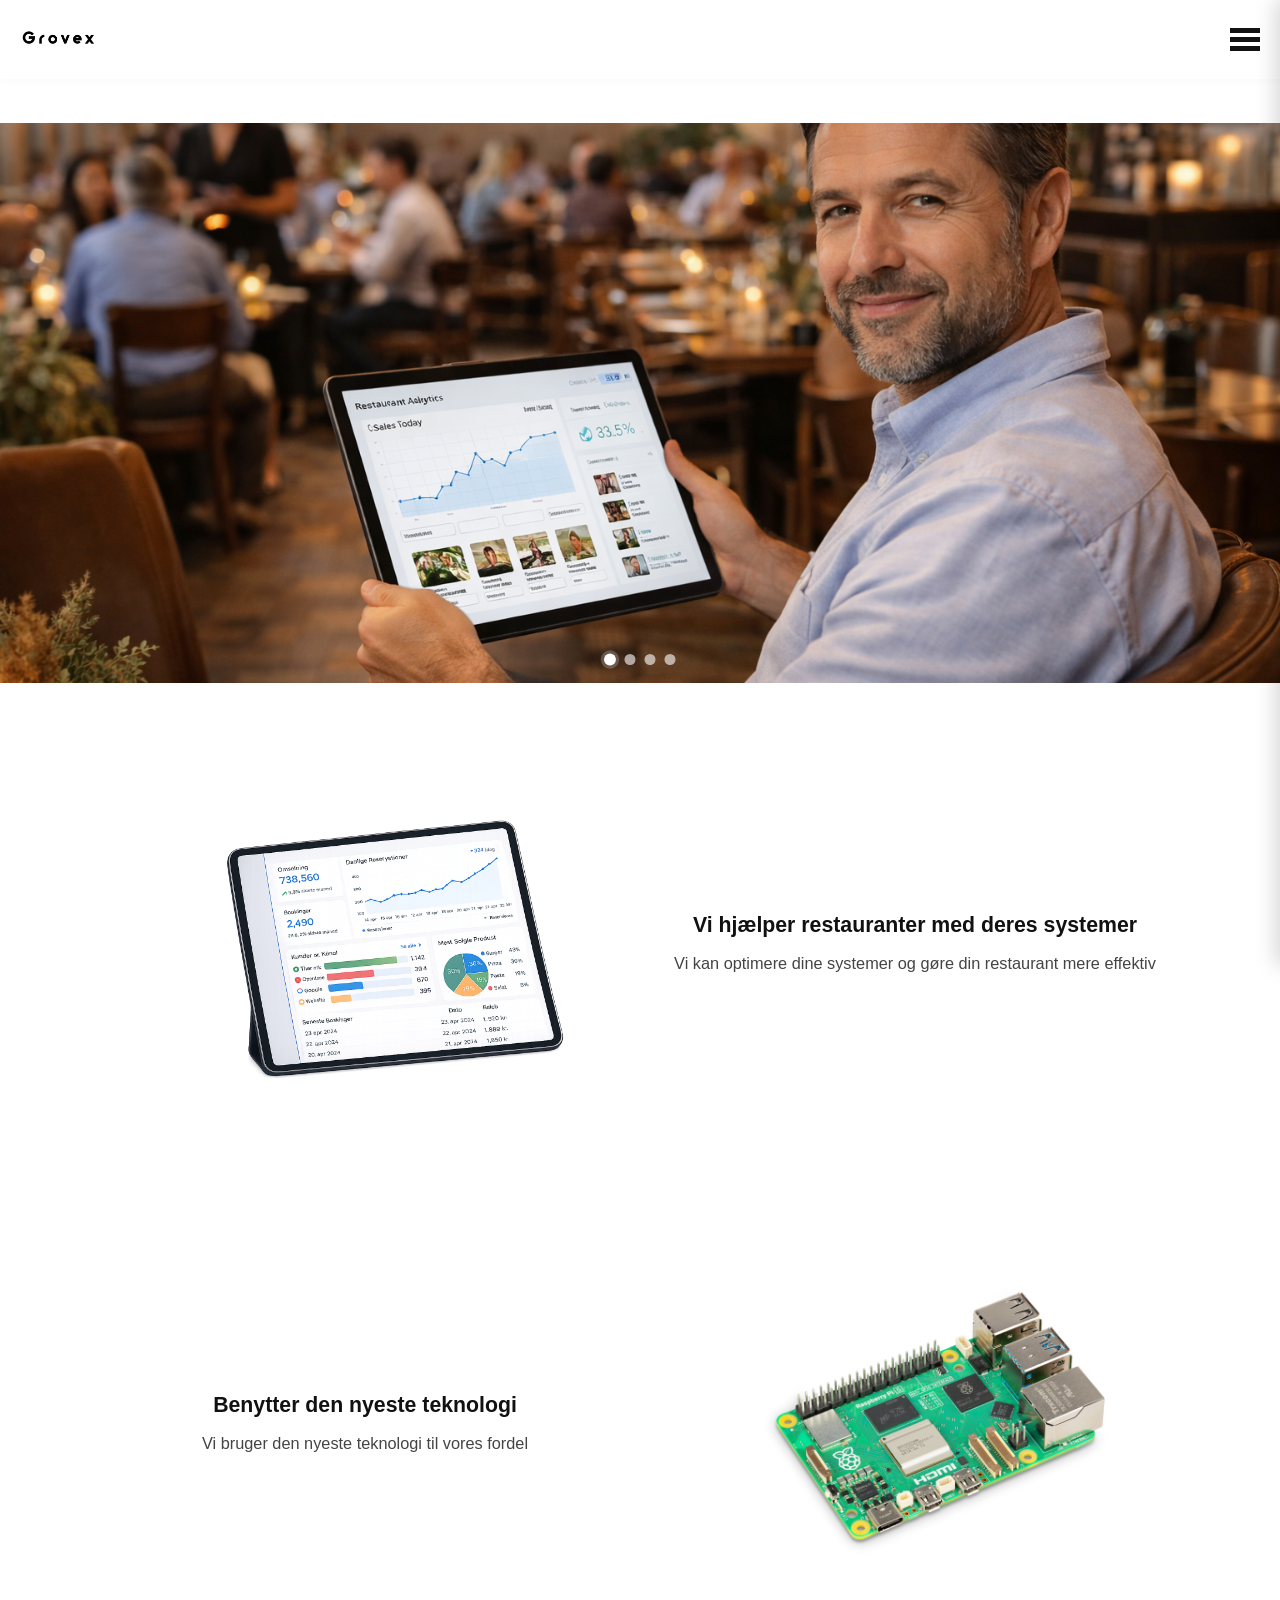
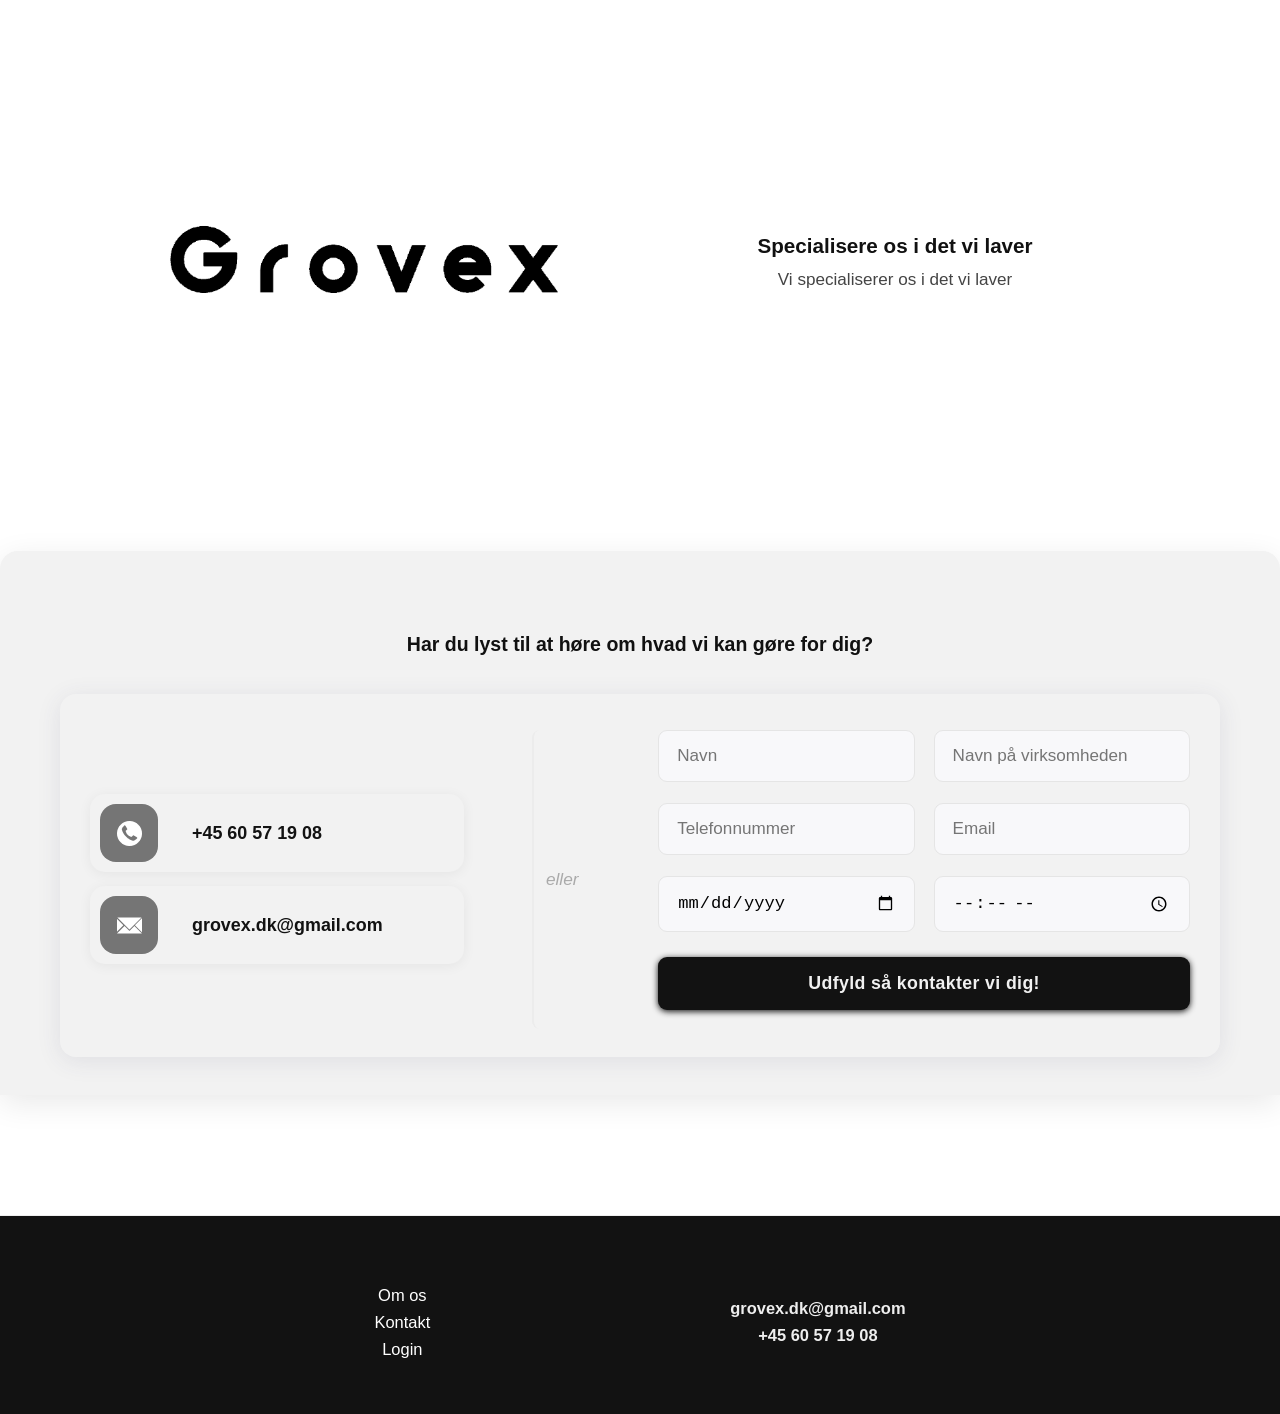
<file: index.html>
<!DOCTYPE html>
<html lang="da">
<head>
  <meta charset="UTF-8">
  <meta name="viewport" content="width=device-width, initial-scale=1.0">
  <title>GroveX</title>
  <link rel="icon" type="image/png" href="assets/grovex-logo-firkant.png">
  <link rel="stylesheet" href="styles.css">
</head>
<body>
  <!-- Header -->
  <header class="header">
    <div class="logo">
      <a href="index.html">
        <img src="assets/grovex-logo.png" alt="GroveX logo" style="height: 38px;">
      </a>
    </div>
    <button class="menu-toggle" id="menuToggle" aria-label="Menu">
      <span></span><span></span><span></span><span></span>
    </button>
    <nav class="nav-drawer" id="navDrawer">
      <a href="index.html">Forside</a>
      <a href="om-os.html">Om os</a>
      <a href="kontakt.html">Kontakt</a>
      <a href="login.html">Login</a>
    </nav>
    <div class="drawer-overlay" id="drawerOverlay"></div>
  </header>
  
  <!-- Hero Slider -->
  <section class="slider-section">
    <div class="slider">
      <div class="slider-track" id="sliderTrack"></div>
      <div class="slider-dots" id="sliderDots"></div>
    </div>
  </section>

  <!-- Section: Dashboard -->
  <section class="dashboard-section">
    <div class="dashboard-img">
      <img src="assets/dashboard billede.png" alt="Dashboard">
    </div>
    <div class="dashboard-text">
      <h2>Vi hjælper restauranter med deres systemer</h2>
      <p>Vi kan optimere dine systemer og gøre din restaurant mere effektiv</p>
    </div>
  </section>

  <!-- Section: Technology -->
  <section class="tech-section">
    <div class="tech-text">
      <h2>Benytter den nyeste teknologi</h2>
      <p>Vi bruger den nyeste teknologi til vores fordel</p>
    </div>
    <div class="tech-img">
      <img src="assets/raspberrypi5.png" alt="Tech hardware">
    </div>
  </section>

  <!-- Section: GroveX Branding & Specialization -->
  <section class="grove-special">
    <div class="grove-logo">
      <img src="assets/grovex-logo.png" alt="GroveX logo" style="max-width: 90%; height: auto;">
    </div>
    <div class="special-text">
      <h3>Specialisere os i det vi laver</h3>
      <p>Vi specialiserer os i det vi laver</p>
    </div>
  </section>

  <!-- Contact Section -->
  <section class="contact-section">
    <h4>Har du lyst til at høre om hvad vi kan gøre for dig?</h4>
    <div class="contact-card">
      <div class="contact-info">
        <div class="info-box">
          <span class="info-icon"><img src="assets/pngwing-com-1-20.png" alt="Email icon" style="width: 25px; height: 25px;"></span>
          <span><a href="tel:+4560571908">+45 60 57 19 08</a></span>
        </div>
        <div class="info-box">
          <span class="info-icon"><img src="assets/node-22.png" alt="Email icon" style="width: 25px; height: 25px;"></span>
          <span><a href="mailto:grovex.dk@gmail.com">grovex.dk@gmail.com</a> <br></span>
        </div>
      </div>
      <div class="contact-divider">eller</div>
      <form class="contact-form" id="contactForm">
        <input type="text" id="name" name="name" placeholder="Navn" required>
        <input type="text" id="company" name="company" placeholder="Navn på virksomheden" required>
        <input type="tel" id="phone" name="phone" placeholder="Telefonnummer" required>
        <input type="email" id="email" name="email" placeholder="Email" required>
        <input type="date" id="date" name="date" required>
        <input type="time" id="time" name="time" placeholder="Tidspunkt til mødet" required>
        <button type="submit">Udfyld så kontakter vi dig!</button>
        <div id="formStatus"></div>
      </form>
    </div>
  </section>

  <!-- Footer -->
  <footer class="footer">
    <div class="footer-links">
      <a href="om-os.html">Om os</a>
      <a href="kontakt.html">Kontakt</a>
      <a href="#login">Login</a>
    </div>
    <div class="footer-contact">
      <a class="footer-email" href="mailto:grovex.dk@gmail.com">grovex.dk@gmail.com</a>
      <a class="footer-phone" href="tel:#31#60571908">+45 60 57 19 08</a>
    </div>
  </footer>

  <script src="script.js"></script>
</body>
</html>
</file>
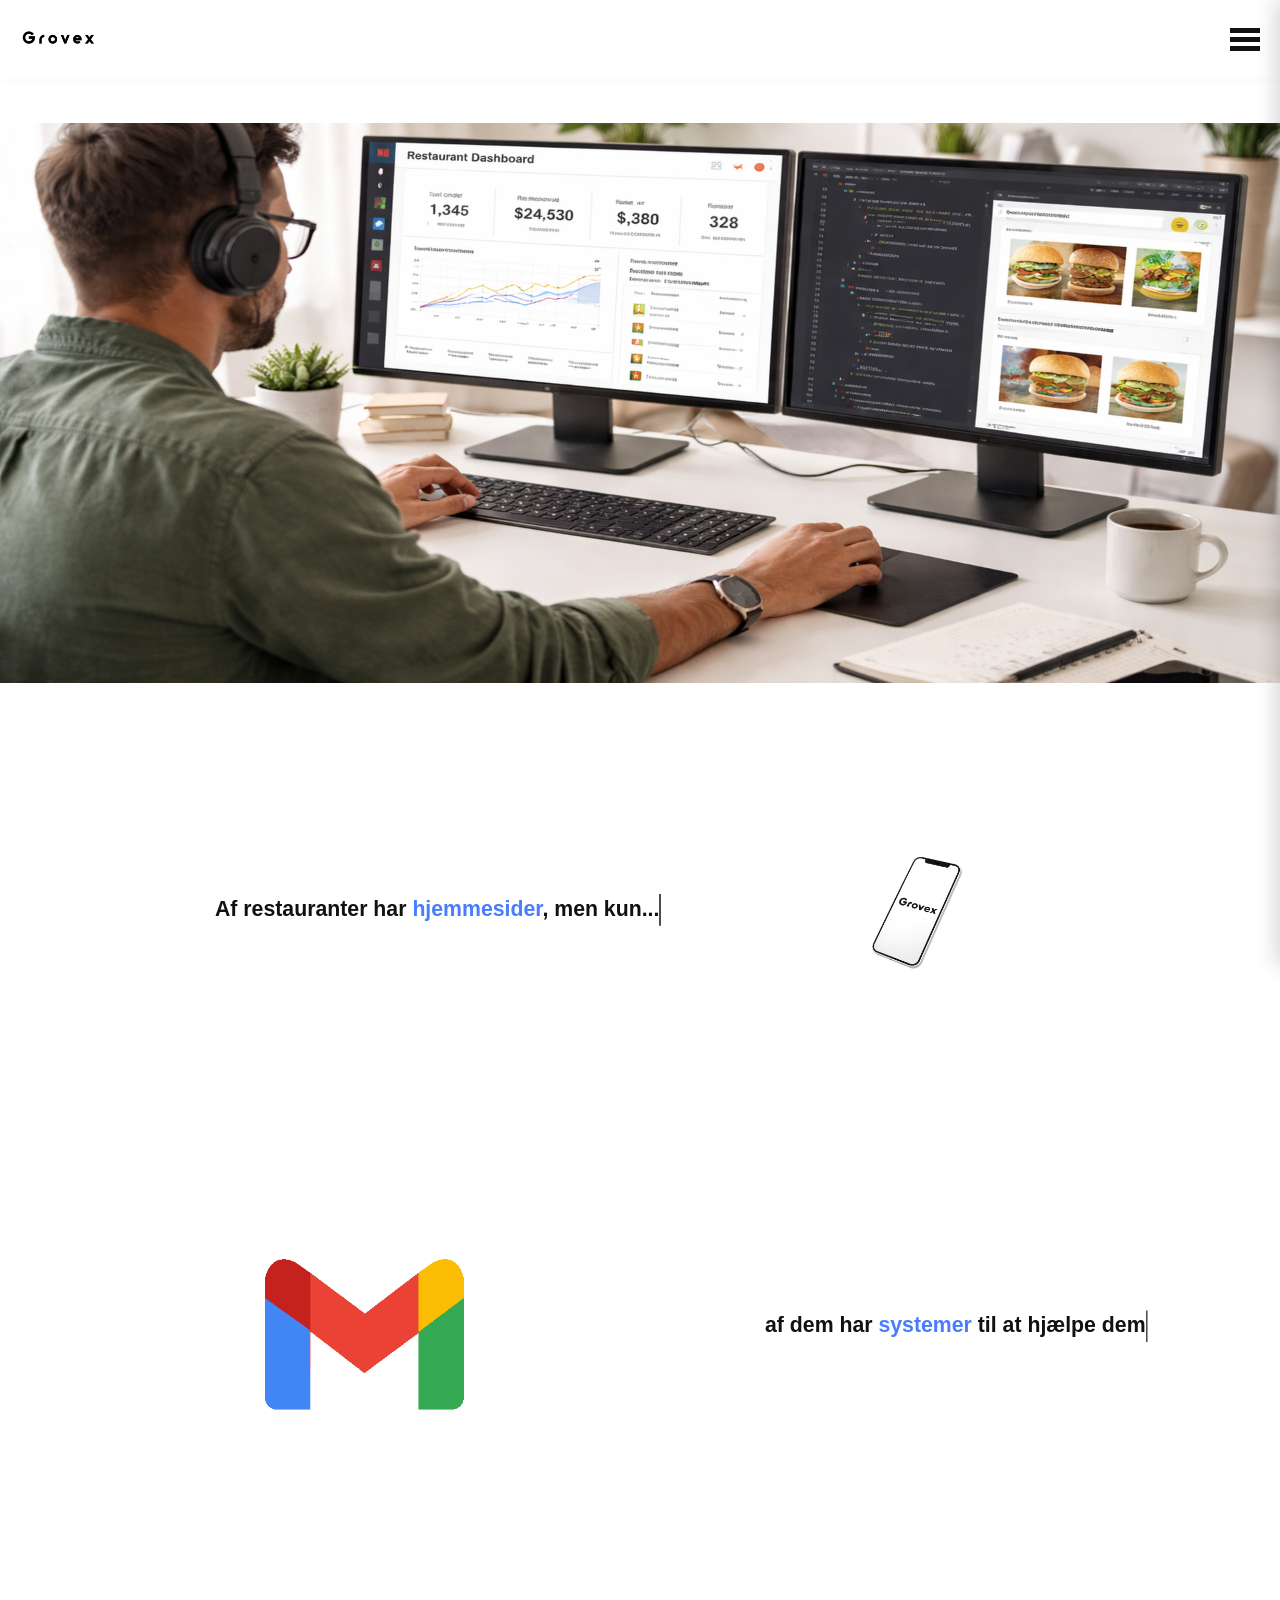
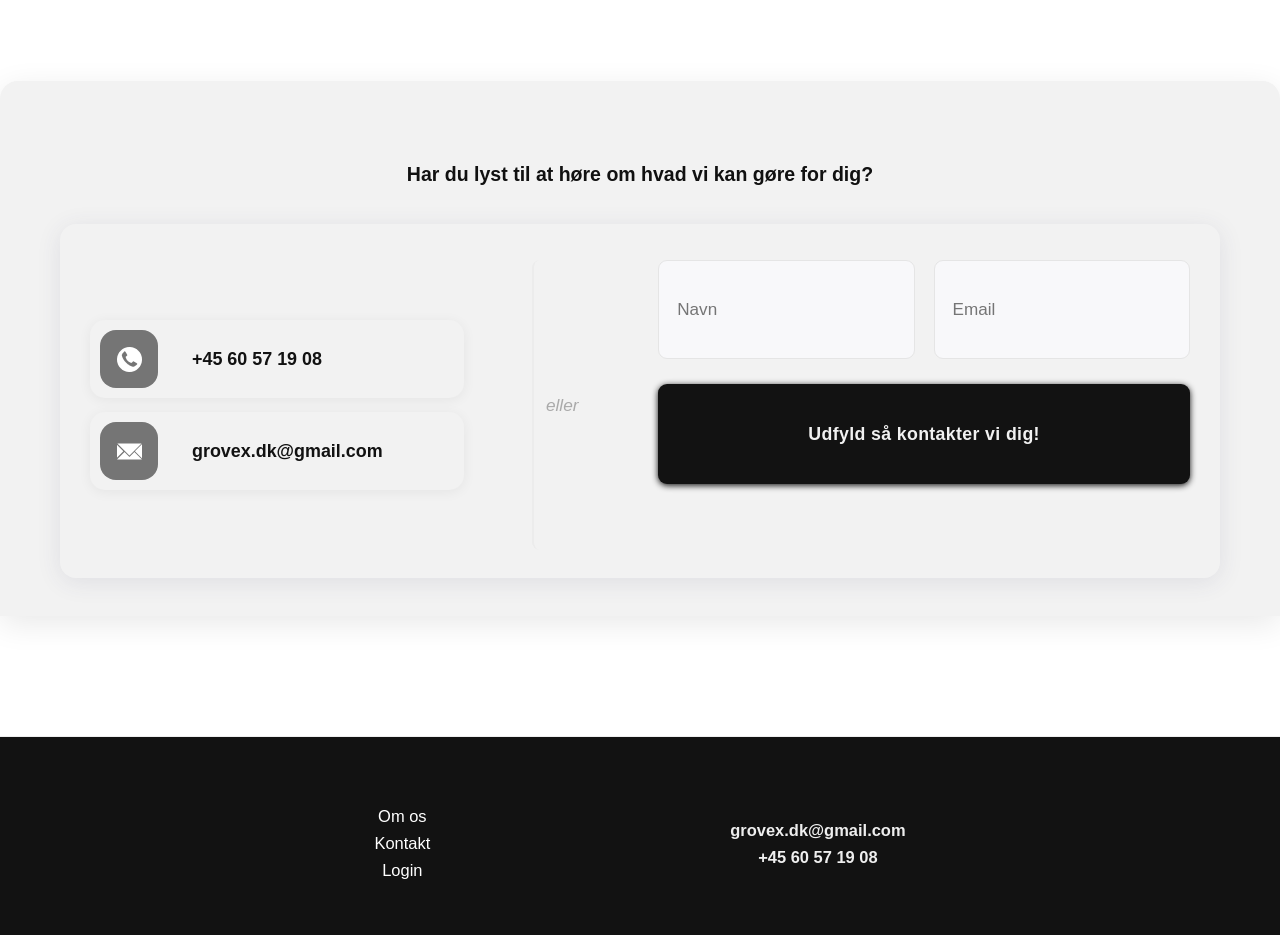
<file: kontakt.html>
<!DOCTYPE html>
<html lang="da">
<head>
  <meta charset="UTF-8">
  <meta name="viewport" content="width=device-width, initial-scale=1.0">
  <title>Kontakt - GroveX</title>
  <link rel="icon" type="image/png" href="assets/grovex-logo-firkant.png">
  <link rel="stylesheet" href="styles.css">
</head>
<body>
  <!-- Header -->
  <header class="header">
    <div class="logo">
      <a href="index.html">
        <img src="assets/grovex-logo.png" alt="GroveX logo" style="height: 38px;">
      </a>
    </div>
    <button class="menu-toggle" id="menuToggle" aria-label="Menu">
      <span></span><span></span><span></span><span></span>
    </button>
    <nav class="nav-drawer" id="navDrawer">
      <a href="index.html">Forside</a>
      <a href="om-os.html">Om os</a>
      <a href="kontakt.html">Kontakt</a>
      <a href="#login">Login</a>
    </nav>
    <div class="drawer-overlay" id="drawerOverlay"></div>
  </header>
  
  <!-- Hero Section -->
  <section class="kontakt-hero-section">
    <div class="kontakt-hero-image">
      <img src="assets/Hero image om os - Mand der sidder ved computer.png" alt="Hero image">
    </div>
  </section>

  <section class="stats-section">
    <div class="stats-content">
      <div class="stat-item stat-item-left">
        <div class="stat-text">
          <p class="typewriter-cursor typewriter-animation">Af restauranter har <span style="color:#497cff;">hjemmesider</span>, men kun...</p>
        </div>
        <div style="display:flex;align-items:center;justify-content:center;">
          <img src="assets/Logo på telefon - Kontakt side.png" alt="Telefon illustration" style="max-width: 200px; height: auto;">
        </div>
      </div>
    </div>
  </section>
  <section class="stats-section">
    <div class="stats-content">
      <div class="stat-item stat-item-right">
        <div style="display:flex;align-items:center;justify-content:center;">
          <img src="assets/Gmail logo - Kontakt side.png" alt="Gmail logo" style="max-width: 200px; height: auto;">
        </div>
        <div class="stat-text">
          <p class="typewriter-cursor typewriter-animation">af dem har <span style="color:#497cff;">systemer</span> til at hjælpe dem</p>
        </div>
      </div>
    </div>
  </section>

  <!-- Kontakt Heading Section -->
  <section class="contact-section">
    <h4>Har du lyst til at høre om hvad vi kan gøre for dig?</h4>
    <div class="contact-card">
      <div class="contact-info">
        <div class="info-box">
          <span class="info-icon"><img src="assets/pngwing-com-1-20.png" alt="Email icon" style="width: 25px; height: 25px;"></span>
          <span><a href="tel:#31#60571908">+45 60 57 19 08</a></span>
        </div>
        <div class="info-box">
          <span class="info-icon"><img src="assets/node-22.png" alt="Email icon" style="width: 25px; height: 25px;"></span>
          <span><a href="mailto:grovex.dk@gmail.com">grovex.dk@gmail.com</a> <br></span>
        </div>
      </div>
      <div class="contact-divider">eller</div>
      <form class="contact-form" id="contactForm">
        <input type="text" id="name" name="name" placeholder="Navn" required>
        <input type="email" id="email" name="email" placeholder="Email" required>
        <button type="submit">Udfyld så kontakter vi dig!</button>
        <div id="formStatus"></div>
      </form>
    </div>
  </section>

  <!-- Footer -->
  <footer class="footer">
    <div class="footer-links">
      <a href="om-os.html">Om os</a>
      <a href="kontakt.html">Kontakt</a>
      <a href="#login">Login</a>
    </div>
    <div class="footer-contact">
      <a class="footer-email" href="mailto:grovex.dk@gmail.com">grovex.dk@gmail.com</a>
      <a class="footer-phone" href="tel:+4560571908">+45 60 57 19 08</a>
    </div>
  </footer>

  <script src="script.js"></script>
</body>
</html>
</file>
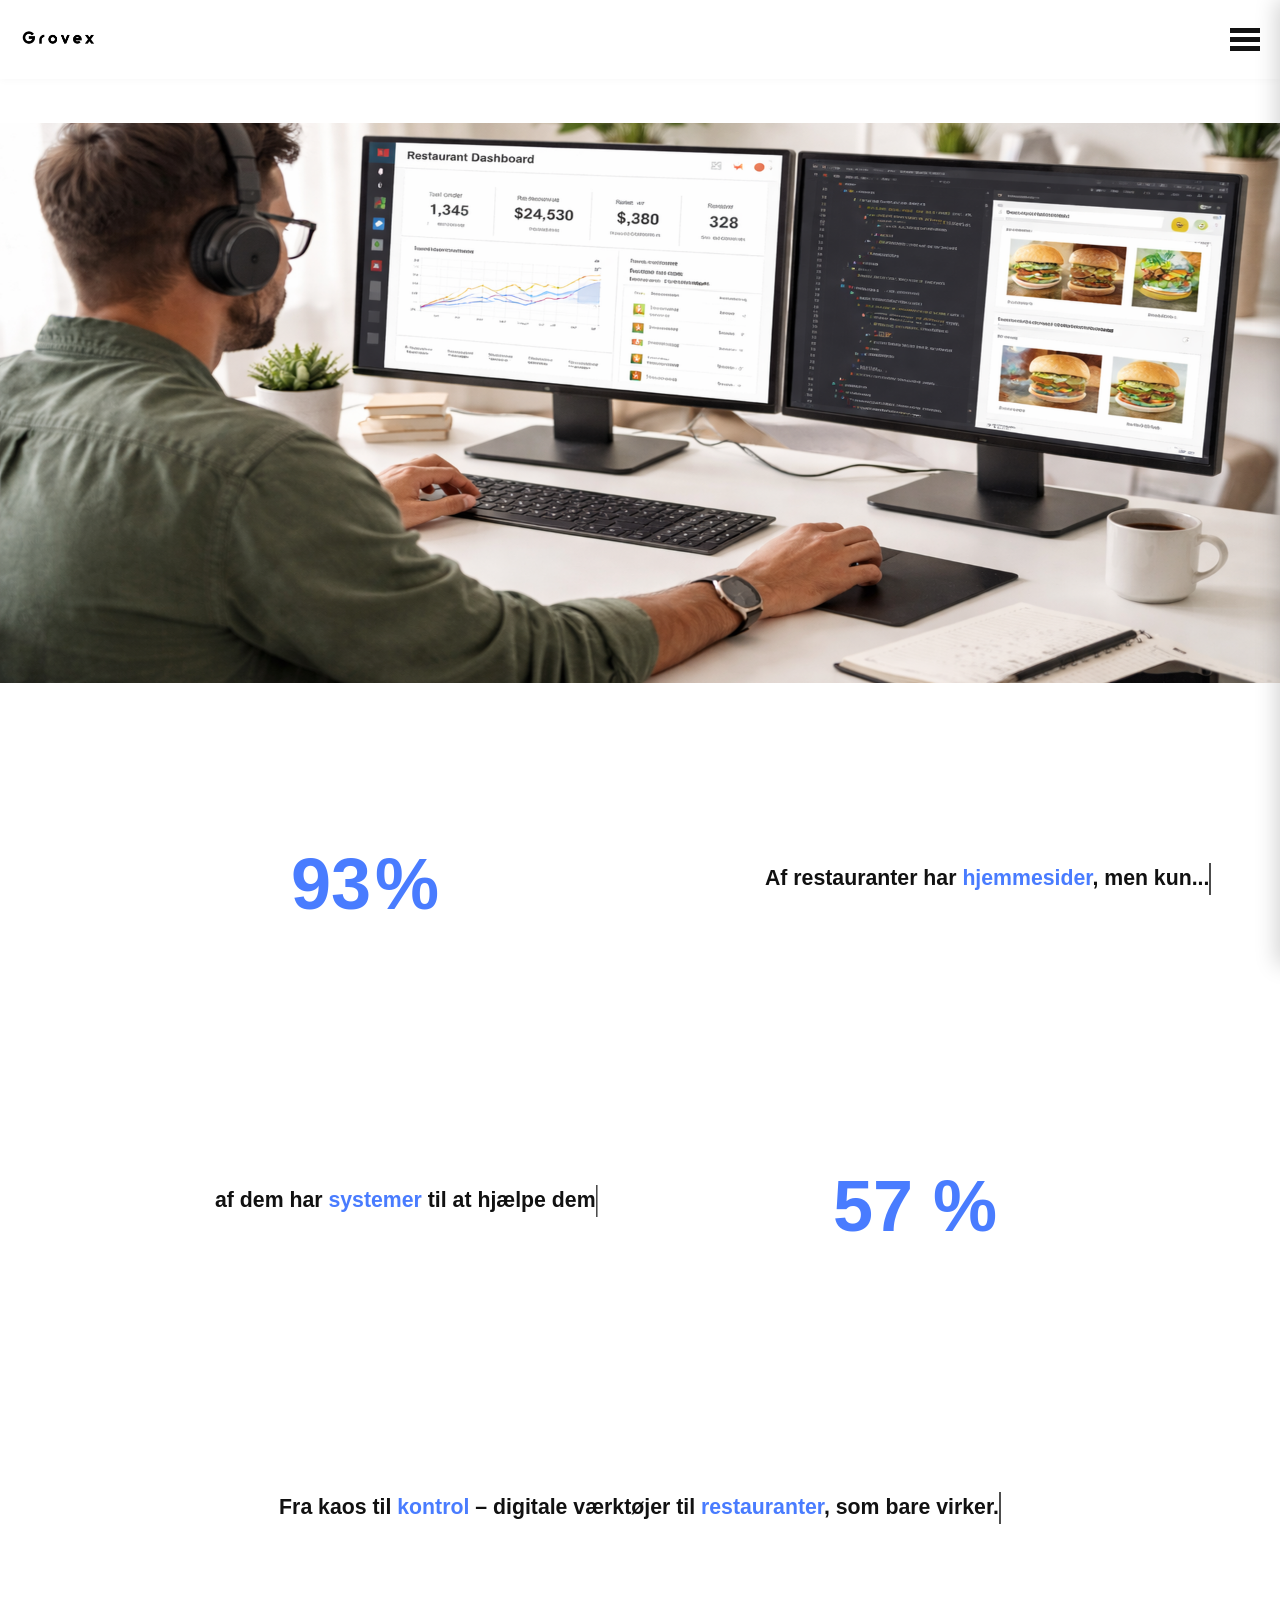
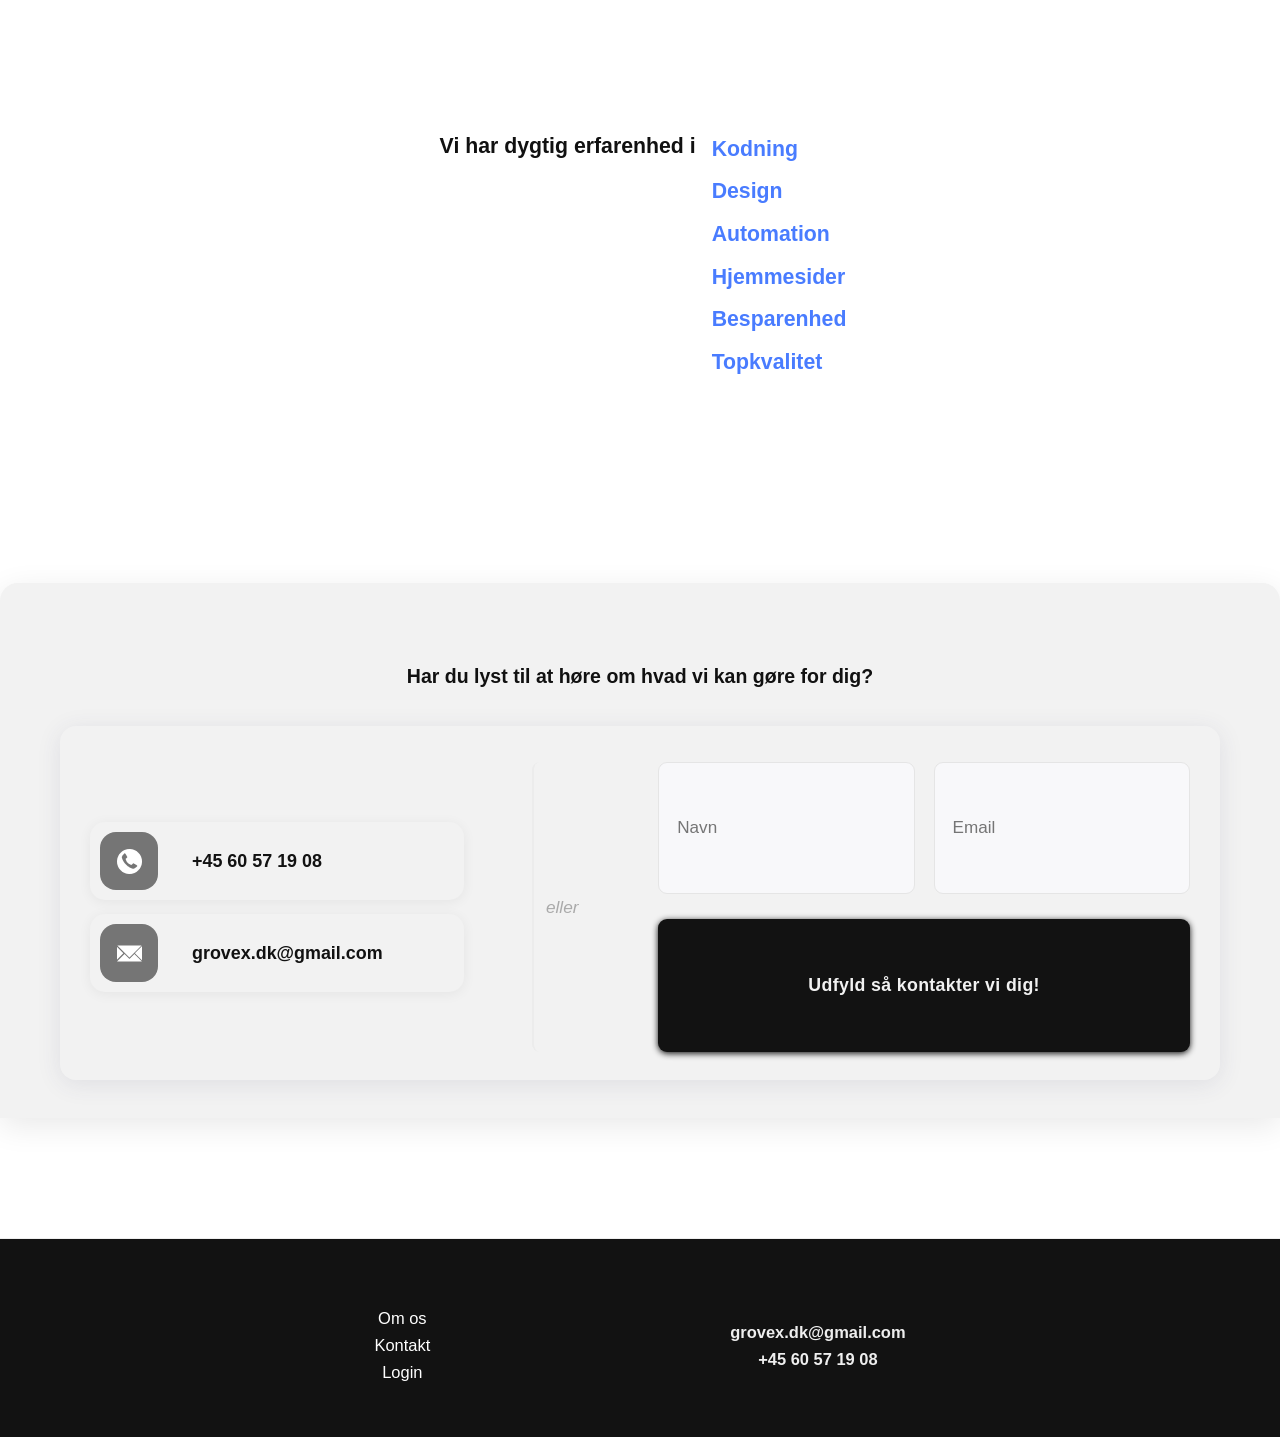
<file: om-os.html>
<!DOCTYPE html>
<html lang="da">
<head>
  <meta charset="UTF-8">
  <meta name="viewport" content="width=device-width, initial-scale=1.0">
  <title>Om os - GroveX</title>
  <link rel="stylesheet" href="styles.css">
</head>
<body>
  <!-- Header -->
  <header class="header">
    <div class="logo">
      <a href="index.html">
        <img src="assets/grovex-logo.png" alt="GroveX logo" style="height: 38px;">
      </a>
    </div>
    <button class="menu-toggle" id="menuToggle" aria-label="Menu">
      <span></span><span></span><span></span><span></span>
    </button>
    <nav class="nav-drawer" id="navDrawer">
      <a href="index.html">Forside</a>
      <a href="om-os.html">Om os</a>
      <a href="kontakt.html">Kontakt</a>
      <a href="#login">Login</a>
    </nav>
    <div class="drawer-overlay" id="drawerOverlay"></div>
  </header>
  
  <!-- Hero Image -->
  <section class="about-hero-section">
    <div class="about-hero-image">
      <img src="assets/Hero image om os - Mand der sidder ved computer.png" alt="Om os hero image">
    </div>          
  </section>

  <!-- Statistics Section -->
  <section class="stats-section">
    <div class="stats-content">
      <div class="stat-item stat-item-left">
        <div style="display:inline-flex;align-items:baseline;">
          <span id="countup" class="countup">93</span>
          <script src="countup.js"></script>
          <span class="stat-percent" style="margin-left:4px;">%</span>
        </div>
        <div class="stat-text">
          <p class="typewriter-cursor typewriter-animation">Af restauranter har <span style="color:#497cff;">hjemmesider</span>, men kun...</p>
        </div>
      </div>
    </div>
  </section>
  <section class="stats-section">
    <div class="stats-content">
      <div class="stat-item stat-item-right">
        <div class="stat-text">
          <p class="typewriter-cursor typewriter-animation">af dem har <span style="color:#497cff;">systemer</span> til at hjælpe dem</p>
        </div>
        <div style="display:inline-flex;align-items:baseline;">
          <span id="countup" class="countup">57</span>
          <script src="countup.js"></script>
          <span class="stat-percent" style="margin-left:20px;">%</span>
        </div>
      </div>
    </div>
  </section>
  
  <!-- Typewriter Text Section -->
  <section class="typewriter-section">
    <div class="typewriter-text-container">
      <p class="typewriter-cursor typewriter-animation">Fra kaos til <span style="color:#497cff;">kontrol</span> – digitale værktøjer til <span style="color:#497cff;">restauranter</span>, som bare virker.</p>
    </div>
  </section>

  <!-- Expertise Section -->
  <section class="expertise-section">
    <div class="expertise-content">
      <div class="expertise-flow">
        <span class="expertise-heading">Vi har dygtig erfarenhed i</span>
        <ul class="expertise-list">
          <li>Kodning</li>
          <li>Design</li>
          <li>Automation</li>
          <li>Hjemmesider</li>
          <li>Besparenhed</li>
          <li>Topkvalitet</li>
        </ul>
      </div>
    </div>
  </section>

  <!-- Contact Section -->
  <section class="contact-section">
    <h4>Har du lyst til at høre om hvad vi kan gøre for dig?</h4>
    <div class="contact-card">
      <div class="contact-info">
        <div class="info-box">
          <span class="info-icon"><img src="assets/pngwing-com-1-20.png" alt="Email icon" style="width: 25px; height: 25px;"></span>
          <span><a href="tel:#31#60571908">+45 60 57 19 08</a></span>
        </div>
        <div class="info-box">
          <span class="info-icon"><img src="assets/node-22.png" alt="Email icon" style="width: 25px; height: 25px;"></span>
          <span><a href="mailto:grovex.dk@gmail.com">grovex.dk@gmail.com</a> <br></span>
        </div>
      </div>
      <div class="contact-divider">eller</div>
      <form class="contact-form" id="contactForm">
        <input type="text" id="name" placeholder="Navn" required>
        <input type="email" id="email" placeholder="Email" required>
        <button type="submit">Udfyld så kontakter vi dig!</button>
      </form>
    </div>
  </section>

  <!-- Footer -->
  <footer class="footer">
    <div class="footer-links">
      <a href="om-os.html">Om os</a>
      <a href="kontakt.html">Kontakt</a>
      <a href="#login">Login</a>
    </div>
    <div class="footer-contact">
      <a class="footer-email" href="mailto:grovex.dk@gmail.com">grovex.dk@gmail.com</a>
      <a class="footer-phone" href="tel:#31#60571908">+45 60 57 19 08</a>
    </div>
  </footer>

  <script src="script.js"></script>
</body>
</html>
</file>
<file: styles.css>
body {
  margin: 0;
  font-family: 'Segoe UI', Arial, sans-serif;
  color: #111;
  background: #fff;
  overflow-x: hidden; /* prevent horizontal scroll gaps */
}

.header {
  display: flex;
  justify-content: space-between;
  align-items: center;
  padding: 18px 20px;
  background: #fff;
  box-shadow: 0 1px 8px rgba(0,0,0,0.03);
  position: sticky;
  top: 0;
  z-index: 10;
}
.logo {
  font-weight: 700;
  font-size: 1.18rem;
  letter-spacing: 0.01em;
}
.menu-toggle {
  background: none;
  border: none;
  cursor: pointer;
  width: 30px;
  height: 22.5px;
  position: relative;
  -webkit-transform: rotate(0deg);
  -moz-transform: rotate(0deg);
  -o-transform: rotate(0deg);
  transform: rotate(0deg);
  -webkit-transition: .5s ease-in-out;
  -moz-transition: .5s ease-in-out;
  -o-transition: .5s ease-in-out;
  transition: .5s ease-in-out;
  z-index: 102;
}
.menu-toggle span {
  display: block;
  position: absolute;
  height: 4.5px;
  width: 100%;
  background: #121212;
  border-radius: 0px;
  opacity: 1;
  left: 0;
  -webkit-transform: rotate(0deg);
  -moz-transform: rotate(0deg);
  -o-transform: rotate(0deg);
  transform: rotate(0deg);
  -webkit-transition: .25s ease-in-out;
  -moz-transition: .25s ease-in-out;
  -o-transition: .25s ease-in-out;
  transition: .25s ease-in-out;
}
.menu-toggle span:nth-child(1) {
  top: 0px;
}
.menu-toggle span:nth-child(2),
.menu-toggle span:nth-child(3) {
  top: 9px;
}
.menu-toggle span:nth-child(4) {
  top: 18px;
}
.menu-toggle.open span:nth-child(1) {
  top: 9px;
  width: 0%;
  left: 50%;
}
.menu-toggle.open span:nth-child(2) {
  -webkit-transform: rotate(45deg);
  -moz-transform: rotate(45deg);
  -o-transform: rotate(45deg);
  transform: rotate(45deg);
}
.menu-toggle.open span:nth-child(3) {
  -webkit-transform: rotate(-45deg);
  -moz-transform: rotate(-45deg);
  -o-transform: rotate(-45deg);
  transform: rotate(-45deg);
}
.menu-toggle.open span:nth-child(4) {
  top: 9px;
  width: 0%;
  left: 50%;
}

/* Drawer Nav */
.nav-drawer {
  position: fixed;
  top: 0; right: 0;
  height: 100vh;
  width: 45vw;
  min-width: 280px;
  max-width: 420px;
  background: #fff;
  box-shadow: -4px 0 20px 0 rgba(0,0,0,0.17);
  display: flex;
  flex-direction: column;
  padding-top: 65px;
  align-items: flex-start;
  gap: 16px;
  transform: translateX(100%);
  transition: transform 0.3s ease-out;
  z-index: 101;
}
.nav-drawer a {
  text-decoration: none;
  color: #111;
  font-size: 1.11rem;
  font-weight: 700;
  padding: 14px 32px;
  width: 100%;
  box-sizing: border-box;
  transition: background 0.18s;
  border-radius: 3px 0 0 3px;
}
.nav-drawer a:hover {
  background: #f1f1f1;
}
.nav-drawer.open {
  transform: translateX(0);
}
.drawer-overlay {
  position: fixed;
  top: 0; left: 0; right: 0; bottom: 0;
  width: 100vw; height: 100vh;
  background: #1212123b;
  z-index: 100;
  opacity: 0;
  pointer-events: none;
  transition: opacity 0.15s ease-out;
}
.drawer-overlay.open {
  opacity: 1;
  pointer-events: auto;
}

.nav-menu { display: none !important; }

/******* TOP-LEVEL SECTION SPACING ******/
.slider-section {
  max-width: 100vw;
  margin-top: 44px;
  margin-bottom: 110px;
}

.dashboard-section {
  display: grid;
  grid-template-columns: 1fr 1fr;
  align-items: center;
  max-width: 1050px;
  margin: 0 auto 180px auto;
  gap: 50px;
  padding: 0 16px;
}

.tech-section {
  display: grid;
  grid-template-columns: 1fr 1fr;
  align-items: center;
  max-width: 1050px;
  margin: 0 auto 180px auto;
  gap: 50px;
  padding: 0 16px;
}

.grove-special {
  display: grid;
  grid-template-columns: 1fr 1fr;
  align-items: center;
  max-width: 970px;
  margin: 0 auto 180px auto;
  padding: 0 16px;
  gap: 50px;
}

.contact-section {
  background: rgba(242, 242, 242, 1);
  border-radius: 18px 18px 0 0;
  /* Remove max-width and auto margin to make it full width */
  max-width: none;
  margin: 0 0 120px 0;
  box-shadow: 0 8px 32px rgba(0,0,0,0.09);
  /* Set horizontal padding to 0 */
  padding: 56px 0 38px 0;
  display: flex;
  flex-direction: column;
  align-items: center;
}
.contact-section h4 {
  font-size: 1.22rem;
  font-weight: 700;
  margin-bottom: 38px;
  text-align: center;
}
.contact-card {
  background: none;
  border-radius: 16px;
  box-shadow: 0 4px 24px rgba(56, 58, 95, 0.10);
  display: flex;
  gap: 50px;
  justify-content: center;
  align-items: stretch;
  width: 100%;
  max-width: 1100px; /* increased to accommodate two-column form */
  min-height: 290px; /* ensure enough room for fields */
  padding: 36px 30px 28px 30px; /* more spacious padding */
}
.contact-info {
  display: flex;
  flex-direction: column;
  gap: 14px; /* less space between rows */
  flex: 1 1 38%;
  align-items: stretch;
  justify-content: center;
  font-size: 0.93rem; /* smaller text */
}
.info-box {
  display: flex;
  align-items: center;
  gap: 17px;
  background: rgba(242, 242, 242, 1);
  width: auto;
  min-width: 160px; /* was 220px */
  padding: 10px 14px 10px 10px; /* more compact padding */
  font-size: 1.05rem; /* was 1.25rem */
  font-weight: 700;
  display: flex;
  align-items: center;
  gap: 10px;
  border-radius: 15px;
  box-shadow: 0 2px 13px rgba(0,0,0,0.06);
}
.info-icon {
  display: flex;
  align-items: center;
  justify-content: center;
  width: 58px; /* was 88px */
  height: 58px; /* was 88px */
  background: #757575; /* dark gray */
  border-radius: 16px;
  margin-right: 14px;
  padding: 0;
}
.info-box span:last-child {
  display: flex;
  align-items: center;
  color: #111;
  font-size: 1.12rem; /* was 1.36rem */
  font-weight: bold;
  margin-left: 10px;
}
.info-box a {
  color: #111 !important;
}
.contact-divider {
  display: flex;
  align-items: center;
  color: #aaa;
  font-size: 1.08rem;
  font-style: italic;
  justify-content: center;
  margin: 0 18px;
  padding: 0 9px;
  border-left: 2.2px solid #ececec;
  border-radius: 8px;
  font-weight: 500;
  min-height: 82px;
  min-width: 38px;
}
.contact-form {
  display: grid;
  grid-template-columns: 1fr 1fr;
  gap: 19px;
  flex: 1 1 54%;
  justify-content: center;
}
.contact-form button {
  grid-column: 1 / -1;
}
.contact-form input {
  padding: 15px 18px;
  font-size: 1.07rem;
  border-radius: 9px;
  border: 1.2px solid #e5e5e5;
  outline: none;
  transition: border 0.18s;
  background: #f8f8fa;
  margin-bottom: 2px;
}
.contact-form input:focus {
  border: 1.6px solid #497cff;
  background: #fff;
}
.contact-form input[type="date"],
.contact-form input[type="time"] {
  cursor: pointer;
}
.contact-form input[type="date"]::-webkit-calendar-picker-indicator,
.contact-form input[type="time"]::-webkit-calendar-picker-indicator {
  cursor: pointer;
  opacity: 1;
}
.contact-form button {
  padding: 16px 0;
  background: #121212;
  color: #f1f1f1;
  border: none;
  border-radius: 9px;
  font-size: 1.11rem;
  font-weight: 600;
  cursor: pointer;
  transition: background 0.2s;
  margin-top: 4px;
  box-shadow: 0 1.5px 6px #121212;
  letter-spacing: 0.02em;
}
.contact-form button:hover {
  background: #333;
}
@media (max-width:900px) {
  .contact-card {
    flex-direction: column;
    gap: 25px;
    align-items: center;
    max-width: 97vw;
    min-width: 0;
    padding: 24px 7vw 17px 7vw;
  }
  .contact-section {
    padding-left: 0;
    padding-right: 0;
  }
  .contact-info { align-items: center; }
  .contact-divider {
    margin: 16px 0;
    min-width: auto; min-height: auto;
    padding: 0 0 7px 0;
    border-left: none;
    border-top: 2.2px solid #ececec;
    width: 100%;
    text-align: center;
    border-radius: 0;
  }
  .contact-form {
    grid-template-columns: 1fr;
  }
}

.footer {
  display: flex;
  justify-content: center;
  align-items: center;
  gap: 300px;
  background: #121212;
  border-top: 1px solid #eee;
  padding: 70px 18px 55px 18px;
  font-size: 1.03rem;
  margin-top: 60px;
}

.footer a {
  display: flex;
  flex-direction: column;
  justify-content: center;
  align-items: center;
  color: #121212;
  text-decoration: none;
  text-align: center;
}

.footer-links {
  display: flex;
  flex-direction: column;
  gap: 8px;
  align-items: center;
}

.footer-links a {
  color: #fff;
}

.footer-contact {
  display: flex;
  flex-direction: column;
  gap: 8px;
  align-items: center;
}

.footer-email,
.footer-phone {
  font-weight: 600;
}

@media (max-width: 700px) {
  .footer {
    flex-direction: column;
    align-items: flex-start;
  }
  .footer-contact {
    align-items: flex-start;
  }
}
.info-box a {
  color: #121212 !important;
}

/****** REST REMAINS MOSTLY SAME as last version, only inner elements below this point ******/
.grove-logo {
  font-size: 2.9rem;
  font-weight: 700;
  letter-spacing: 0.18em;
  color: #111;
  text-shadow: 2px 6px 14px #aaa, 0 2px 3px #e8e8e8;
}
.grove-logo .logo-shadow { color: #111; }
.special-text {
  display: flex;
  flex-direction: column;
  justify-content: center;
  align-items: center;
  align-self: center;
  height: 100%;
  text-align: center;
}
.special-text h3 {
  font-size: 1.29rem;
  font-weight: 700;
  margin: 0 0 12px 0;
}
.special-text p {
  font-size: 1.07rem;
  color: #444;
  margin: 0 0 0 0;
}
.dashboard-text {
  display: flex;
  flex-direction: column;
  justify-content: center;
  align-items: center;
  align-self: center;
  height: 100%;
  text-align: center;
}
.dashboard-text h2 {
  font-size: 1.33rem;
  font-weight: bold;
  margin: 0 0 16px 0;
}
.dashboard-text p {
  margin: 0 0 0 0;
  color: #444;
  font-size: 1.02rem;
}
.dashboard-img {
  display: flex;
  justify-content: flex-end;
  align-items: center;
}
.dashboard-img img {
  width: 450px;
  max-width: 98vw;
}
.tech-text {
  display: flex;
  flex-direction: column;
  justify-content: center;
  align-items: center;
  align-self: center;
  height: 100%;
  text-align: center;
}
.tech-text h2 {
  font-size: 1.33rem;
  font-weight: bold;
  margin: 0 0 16px 0;
}
.tech-text p {
  margin: 0 0 0 0;
  color: #444;
  font-size: 1.02rem;
}
.tech-img {
  display: flex;
  justify-content: flex-end;
  align-items: center;
}
.tech-img img {
  width: 450px; /* adjust this value to make the image larger/smaller */
  max-width: 98vw;
}
.slider {
  position: relative;
  width: 100%;
  max-width: 100%;
  height: 560px;
  min-height: 330px;
  overflow: hidden;
  display: flex;
  align-items: center;
  justify-content: center;
  background: #222;
}
.slider-track {
  display: flex;
  width: 100%;
  height: 100%;
  transition: transform 0.6s ease-in-out;
}
.slide {
  min-width: 100%;
  height: 100%;
}
.slide img {
  width: 100%;
  height: 100%;
  object-fit: cover;
  border-radius: 0;
}
.slider-dots {
  position: absolute;
  bottom: 18px;
  left: 50%;
  transform: translateX(-50%);
  display: flex;
  gap: 9px;
}
.slider-dots span {
  width: 11px;
  height: 11px;
  border-radius: 50%;
  background: rgba(255,255,255,0.6);
  cursor: pointer;
  transition: transform 0.2s ease, background 0.2s ease;
}
.slider-dots span.active {
  background: #fff;
  transform: scale(1.08);
  box-shadow: 0 0 0 3px rgba(255,255,255,0.22);
}
@media (max-width:900px) {
  .dashboard-section, .tech-section, .grove-special { grid-template-columns: 1fr; text-align: center; gap: 18px; }
  .dashboard-img img, .tech-img img {margin: 60px 0 0 0;}
  .slider { height: 350px; }
  .slider-section { margin-top: 24px; margin-bottom: 70px; }
  .dashboard-section { margin-bottom: 120px; }
  .tech-section { margin-bottom: 120px; }
  .grove-special { margin-bottom: 120px;}
  .contact-section { margin-bottom: 65px; }
  .footer { padding-top: 19px; padding-bottom: 13px; margin-top: 35px; }
}
@media (max-width:700px) {
  .slider { height: 200px; min-height: 91px; }
  .slider-section { margin-top: 8px; margin-bottom: 42px;}
  .dashboard-section, .tech-section, .grove-special { gap: 12px; padding: 0 4px; }
  .dashboard-section { margin-bottom: 80px; }
  .tech-section { margin-bottom: 80px; }
  .grove-special { margin-bottom: 80px; }
  .contact-section { margin-bottom: 35px; }
  .footer { margin-top: 20px; }
}

a[href^="tel:"], a[href^="mailto:"] {
  color: #eee;
  text-decoration: none;
}

/* About Us Page Styles */
.about-hero-section {
  max-width: 100vw;
  margin-top: 44px;
  margin-bottom: 165px;
}

.about-hero-image {
  width: 100%;
  height: 560px;
  min-height: 330px;
  overflow: hidden;
  display: flex;
  align-items: center;
  justify-content: center;
  background: #222;
}

.about-hero-image img {
  width: 100%;
  height: 100%;
  object-fit: cover;
}

.stats-section {
  max-width: 1050px;
  margin: 0 auto 250px auto;
  padding: 0 16px;
}

.stats-content {
  display: flex;
  flex-direction: column;
  gap: 250px;
}

.stat-item {
  display: grid;
  grid-template-columns: 1fr 1fr;
  align-items: center;
  gap: 50px;
}

.stat-item-left {
  justify-items: center;
}

.stat-item-left .stat-number {
  justify-self: center;
}

.stat-item-left .stat-text {
  text-align: center;
  justify-self: center;
}

.stat-item-right {
  justify-items: center;
}

.stat-item-right .stat-text {
  text-align: center;
  justify-self: center;
}

.stat-item-right .stat-number {
  justify-self: center;
}
.stat-percent {
  font-size: 4.5rem;
  font-weight: 700;
  color: #497cff;
  line-height: 1;
  flex-shrink: 0;
}
.stat-number {
  font-size: 4.5rem;
  font-weight: 700;
  color: #497cff;
  line-height: 1;
  flex-shrink: 0;
}
.countup {
  font-size: 4.5rem;
  font-weight: 700;
  color: #497cff;
  line-height: 1;
  flex-shrink: 0;
}

.stat-text {
  font-size: 1.33rem;
  font-weight: 700;
  line-height: 1.5;
  flex: 1;
  min-width: 250px;
  max-width: 300px;
  display: block;
}

.text-black {
  color: #111;
  display: inline;
}

.text-blue {
  color: #497cff;
  display: inline;
}

.typewriter-section {
  max-width: 1050px;
  margin: 0 auto 200px auto;
  padding: 0 16px;
  display: flex;
  justify-content: center;
  align-items: center;
}

.typewriter-text-container {
  text-align: center;
  width: 100%;
}

.typewriter-text-container .typewriter-cursor {
  font-size: 1.33rem;
  font-weight: 700;
  color: #111;
  line-height: 1.5;
  display: inline-block;
}

.expertise-section {
  max-width: 1050px;
  margin: 0 auto 200px auto;
  padding: 0 16px;
}

.expertise-content {
  display: flex;
  justify-content: center;
  align-items: flex-start;
}

.expertise-flow {
  display: flex;
  flex-wrap: wrap;
  align-items: flex-start;
  gap: 0;
}

.expertise-heading {
  font-size: 1.33rem;
  font-weight: 700;
  color: #111;
  margin: 6px;
  display: inline-block;
  white-space: nowrap;
  margin-right: 16px;
}

.expertise-list {
  list-style: none;
  padding: 0;
  margin: 0;
  display: inline-flex;
  flex-direction: column;
  gap: 0;
  vertical-align: top;
}

.expertise-list li {
  font-size: 1.33rem;
  font-weight: 700;
  color: #497cff;
  padding: 0;
  margin: 0;
  line-height: 2;
  display: block;
}

@media (max-width: 900px) {
  .about-hero-image {
    height: 350px;
  }
  .about-hero-section {
    margin-top: 24px;
    margin-bottom: 70px;
  }
  .stats-section {
    margin-bottom: 70px;
  }
  .expertise-section {
    margin-bottom: 80px;
  }
  .stat-number {
    font-size: 3.5rem;
  }
  .stat-text {
    font-size: 1.15rem;
  }
  .expertise-flow {
    flex-direction: column;
  }
  .expertise-heading {
    font-size: 1.2rem;
    margin-right: 0;
    margin-bottom: 8px;
  }
  .expertise-list li {
    font-size: 1.15rem;
  }
}

@media (max-width: 700px) {
  .about-hero-image {
    height: 200px;
    min-height: 91px;
  }
  .about-hero-section {
    margin-top: 8px;
    margin-bottom: 42px;
  }
  .stats-section {
    margin-bottom: 39px;
    padding: 0 4px;
  }
  .expertise-section {
    margin-bottom: 41px;
    padding: 0 4px;
  }
  .stat-item {
    flex-direction: column;
    align-items: flex-start;
    gap: 15px;
  }
  .stat-item-right {
    flex-direction: column;
    align-items: flex-start;
  }
  .stat-item-left .stat-text,
  .stat-item-right .stat-text {
    text-align: left;
  }
  .stat-number {
    font-size: 3rem;
  }
  .stat-text {
    font-size: 1.05rem;
  }
  .expertise-flow {
    flex-direction: column;
  }
  .expertise-heading {
    font-size: 1.1rem;
    margin-right: 0;
    margin-bottom: 8px;
  }
  .expertise-list li {
    font-size: 1.05rem;
  }
}

/* Typewriter Animation */
.stat-text .typewriter-cursor,
.typewriter-text-container .typewriter-cursor {
  position: relative;
  display: inline-block;
  border-right: 2px solid rgba(17, 17, 17, 0.75);
  white-space: nowrap;
  overflow: hidden;
  margin: 0;
  padding: 0;
  vertical-align: baseline;
}

.stat-text .typewriter-animation {
  animation: 
    typewriter 2s steps(60, start) 0.5s 1 normal both, 
    blinkingCursor 500ms steps(60) infinite normal;
}

.typewriter-text-container .typewriter-animation {
  animation: 
    typewriter 2s steps(80, start) 0.5s 1 normal both, 
    blinkingCursor 500ms steps(80) infinite normal;
}

@keyframes typewriter {
  0% { 
    clip-path: inset(0 100% 0 0);
  }
  100% { 
    clip-path: inset(0 0% 0 0);
  }
}

@keyframes blinkingCursor {
  from { border-right-color: rgba(17, 17, 17, 0.75); }
  to { border-right-color: transparent; }
}

/* Kontakt Page Styles */
.kontakt-hero-section {
  max-width: 100vw;
  margin-top: 44px;
  margin-bottom: 165px;
}

.kontakt-hero-image {
  width: 100%;
  height: 560px;
  min-height: 330px;
  overflow: hidden;
  display: flex;
  align-items: center;
  justify-content: center;
  background: #222;
}

.kontakt-hero-image img {
  width: 100%;
  height: 100%;
  object-fit: cover;
}

.kontakt-heading-section {
  max-width: 1050px;
  margin: 0 auto 200px auto;
  padding: 0 16px;
}

.kontakt-heading {
  font-size: 1.33rem;
  font-weight: 700;
  text-align: center;
  color: #111;
  line-height: 1.5;
}

.kontakt-content-section {
  background: #fff;
  padding: 0 20px 120px 20px;
  max-width: 1200px;
  margin: 0 auto;
}

.highlight-blue {
  color: #497cff;
}

.kontakt-content {
  display: grid;
  grid-template-columns: 1fr auto 1fr;
  gap: 100px;
  align-items: start;
  max-width: 1100px;
  margin: 0 auto;
  position: relative;
  min-height: 400px;
}

.kontakt-column {
  display: flex;
  flex-direction: column;
}

.kontakt-column-left {
  align-items: flex-start;
  text-align: left;
}

.kontakt-column-right {
  align-items: flex-end;
  text-align: right;
}

.kontakt-description {
  font-size: 1.33rem;
  font-weight: 700;
  color: #111;
  margin-bottom: 50px;
  line-height: 1.5;
}

.kontakt-info-box {
  display: flex;
  align-items: center;
  gap: 12px;
  background: rgba(242, 242, 242, 1);
  padding: 12px 16px;
  border-radius: 12px;
  box-shadow: 0 2px 8px rgba(0,0,0,0.06);
  width: fit-content;
  margin-top: 30px;
}

.kontakt-column-right .kontakt-info-box {
  flex-direction: row-reverse;
}

.kontakt-icon {
  display: flex;
  align-items: center;
  justify-content: center;
  width: 40px;
  height: 40px;
  background: #757575;
  border-radius: 10px;
  flex-shrink: 0;
}

.kontakt-icon img {
  width: 25px;
  height: 25px;
}

.kontakt-info-text {
  font-size: 1rem;
  font-weight: 600;
  color: #111;
  text-decoration: none;
  white-space: nowrap;
}

.kontakt-info-text:hover {
  color: #497cff;
  transition: color 0.2s;
}

.kontakt-column-center-wrapper {
  position: relative;
  display: flex;
  justify-content: center;
  width: 100%;
  min-height: 100%;
}

.kontakt-divider-line {
  position: absolute;
  left: 50%;
  top: 0;
  transform: translateX(-50%);
  width: 2px;
  height: 100%;
  min-height: 400px;
  background: #e5e5e5;
  z-index: 1;
}

.kontakt-column-center {
  position: relative;
  display: flex;
  flex-direction: column;
  align-items: center;
  width: 100%;
  max-width: 350px;
  padding: 0 20px;
  z-index: 2;
  background: #fff;
}

.kontakt-divider-text {
  display: block;
  text-align: center;
  color: #aaa;
  font-size: 1rem;
  font-style: italic;
  margin-bottom: 50px;
  background: #fff;
  padding: 0 10px;
}

.kontakt-column-center .kontakt-description {
  margin-bottom: 50px;
  text-align: center;
  margin-top: 30px;
}

.kontakt-column-center .contact-form {
  width: 100%;
  max-width: 100%;
  margin-top: 20px;
}

.kontakt-phone-illustration {
  margin-bottom: 50px;
  margin-top: 30px;
  display: flex;
  justify-content: flex-end;
}

.kontakt-phone-illustration img {
  max-width: 150px;
  height: auto;
}

.kontakt-gmail-logo {
  margin-bottom: 50px;
  display: flex;
  justify-content: flex-end;
}

.kontakt-gmail-logo img {
  max-width: 120px;
  height: auto;
}

@media (max-width: 900px) {
  .kontakt-hero-image {
    height: 350px;
  }
  .kontakt-hero-section {
    margin-top: 24px;
  }
  .kontakt-heading-section {
    margin-bottom: 70px;
  }
  .kontakt-content-section {
    padding: 0 20px 80px 20px;
  }
  .kontakt-heading {
    font-size: 1.2rem;
  }
  .kontakt-description {
    font-size: 1.15rem;
  }
  .kontakt-content {
    grid-template-columns: 1fr;
    gap: 80px;
  }
  .kontakt-description {
    margin-bottom: 40px;
  }
  .kontakt-info-box {
    margin-top: 20px;
  }
  .kontakt-phone-illustration {
    margin-bottom: 40px;
    margin-top: 20px;
  }
  .kontakt-gmail-logo {
    margin-bottom: 40px;
  }
  .kontakt-column-center .kontakt-description {
    margin-bottom: 40px;
    margin-top: 20px;
  }
  .kontakt-divider-text {
    margin-bottom: 40px;
  }
  .kontakt-column-left,
  .kontakt-column-right {
    align-items: center;
  }
  .kontakt-column-left .kontakt-description,
  .kontakt-column-right .kontakt-description {
    text-align: center;
  }
  .kontakt-column-center-wrapper {
    order: 2;
  }
  .kontakt-column-center {
    padding: 0;
    max-width: 100%;
  }
  .kontakt-divider-line {
    display: none;
  }
  .kontakt-divider-text {
    margin: 0 0 20px 0;
  }
  .kontakt-column-left {
    order: 1;
  }
  .kontakt-column-right {
    order: 3;
  }
  .kontakt-phone-illustration,
  .kontakt-gmail-logo {
    justify-content: center;
  }
  .kontakt-column-right .kontakt-info-box {
    justify-content: center;
    flex-direction: row;
  }
  .kontakt-info-box {
    width: 100%;
    max-width: 280px;
    justify-content: center;
  }
}

@media (max-width: 700px) {
  .kontakt-hero-image {
    height: 200px;
    min-height: 91px;
  }
  .kontakt-hero-section {
    margin-top: 8px;
  }
  .kontakt-heading-section {
    margin-bottom: 39px;
    padding: 0 4px;
  }
  .kontakt-content-section {
    padding: 0 16px 60px 16px;
  }
  .kontakt-heading {
    font-size: 1.1rem;
  }
  .kontakt-content {
    gap: 60px;
  }
  .kontakt-description {
    font-size: 1.05rem;
    margin-bottom: 30px;
  }
  .kontakt-info-box {
    margin-top: 15px;
  }
  .kontakt-phone-illustration {
    margin-bottom: 30px;
    margin-top: 15px;
  }
  .kontakt-gmail-logo {
    margin-bottom: 30px;
  }
  .kontakt-column-center .kontakt-description {
    margin-bottom: 30px;
    margin-top: 15px;
  }
  .kontakt-divider-text {
    margin-bottom: 30px;
  }
  .kontakt-info-box {
    min-width: auto;
    width: 100%;
    max-width: 280px;
  }
  .kontakt-column-center .contact-form {
    max-width: 100%;
  }
}

/* ===== Form status feedback ===== */
.form-status {
  margin-top: 12px;
  padding: 10px 14px;
  border-radius: 6px;
  font-size: 0.95rem;
  text-align: center;
}
.form-status--success {
  background-color: #d4edda;
  color: #155724;
  border: 1px solid #c3e6cb;
}
.form-status--error {
  background-color: #f8d7da;
  color: #721c24;
  border: 1px solid #f5c6cb;
}
</file>
